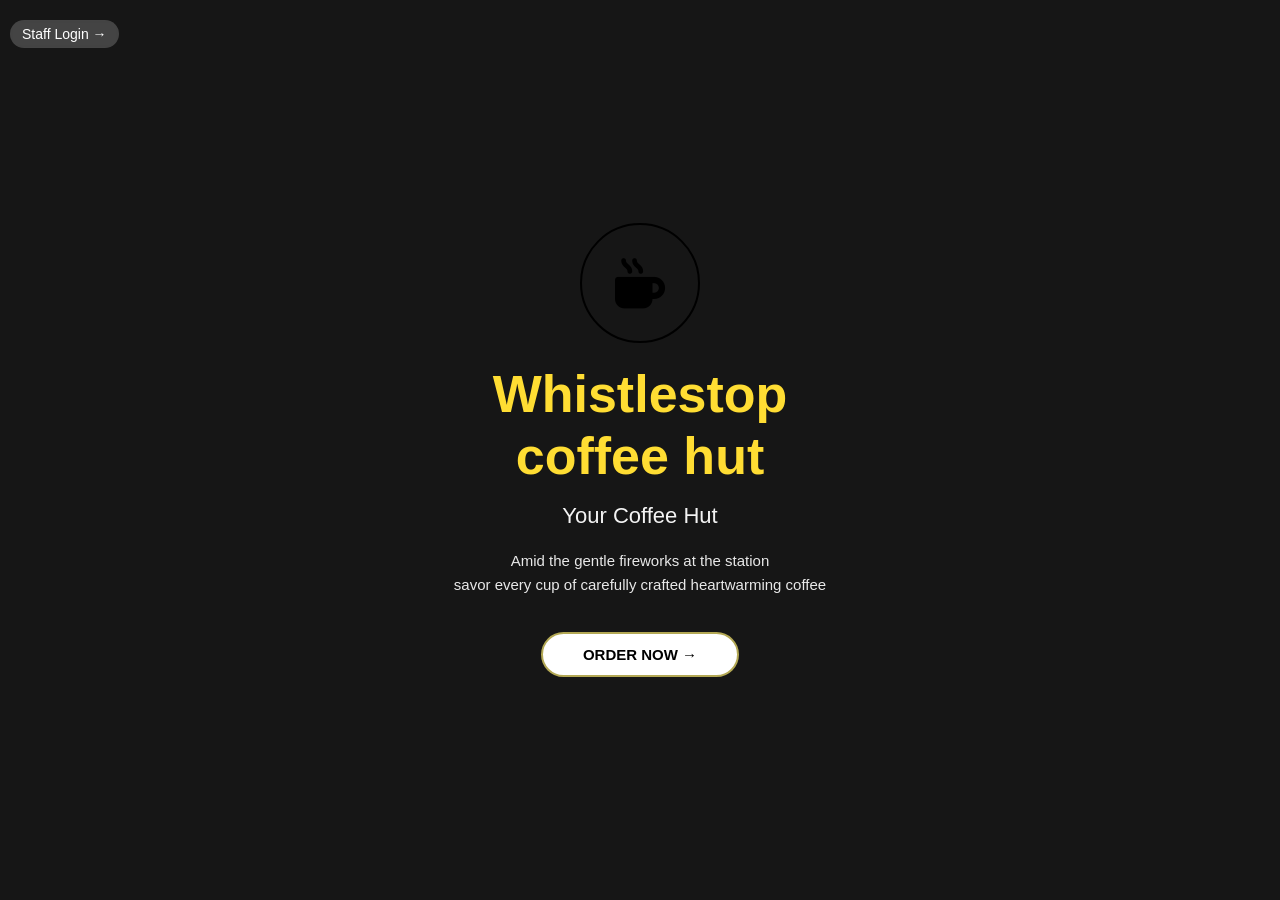
<file: index.html>
<!DOCTYPE html>
<html lang="en">
<head>
    <meta charset="UTF-8">
    <meta name="viewport" content="width=device-width, initial-scale=1.0">
    <title>Whistlestop Coffee Hut</title>
    <link rel="stylesheet" href="https://cdnjs.cloudflare.com/ajax/libs/font-awesome/6.4.0/css/all.min.css">
    <link rel="stylesheet" href="CSS/index.css">
</head>
<body>
    <div class="hero-container">
        <div class="top-nav">
            <button class="nav-btn staff-btn" id="staffBtn"
                 onclick="window.location.href='admin.html'"> Staff Login →</button>
        </div>

      
        <div class="hero-content">
            <div class="sketch-canvas">
    <i class="fa-solid fa-mug-hot" style="font-size: 50px;"></i>
     </div>
            <h1 class="main-title">Whistlestop<br>coffee hut</h1>
            <p class="sub-title">Your Coffee Hut</p>
            <p class="description">
                Amid the gentle fireworks at the station<br>
                savor every cup of carefully crafted heartwarming coffee<br>
            </p>
            
           <button class="order-btn" id="orderBtn" 
           onclick="window.location.href='customer.html'">ORDER NOW →</button>
        </div>
    </div>

    <script src="JS/index.js"></script>
</body>
</html>
</file>
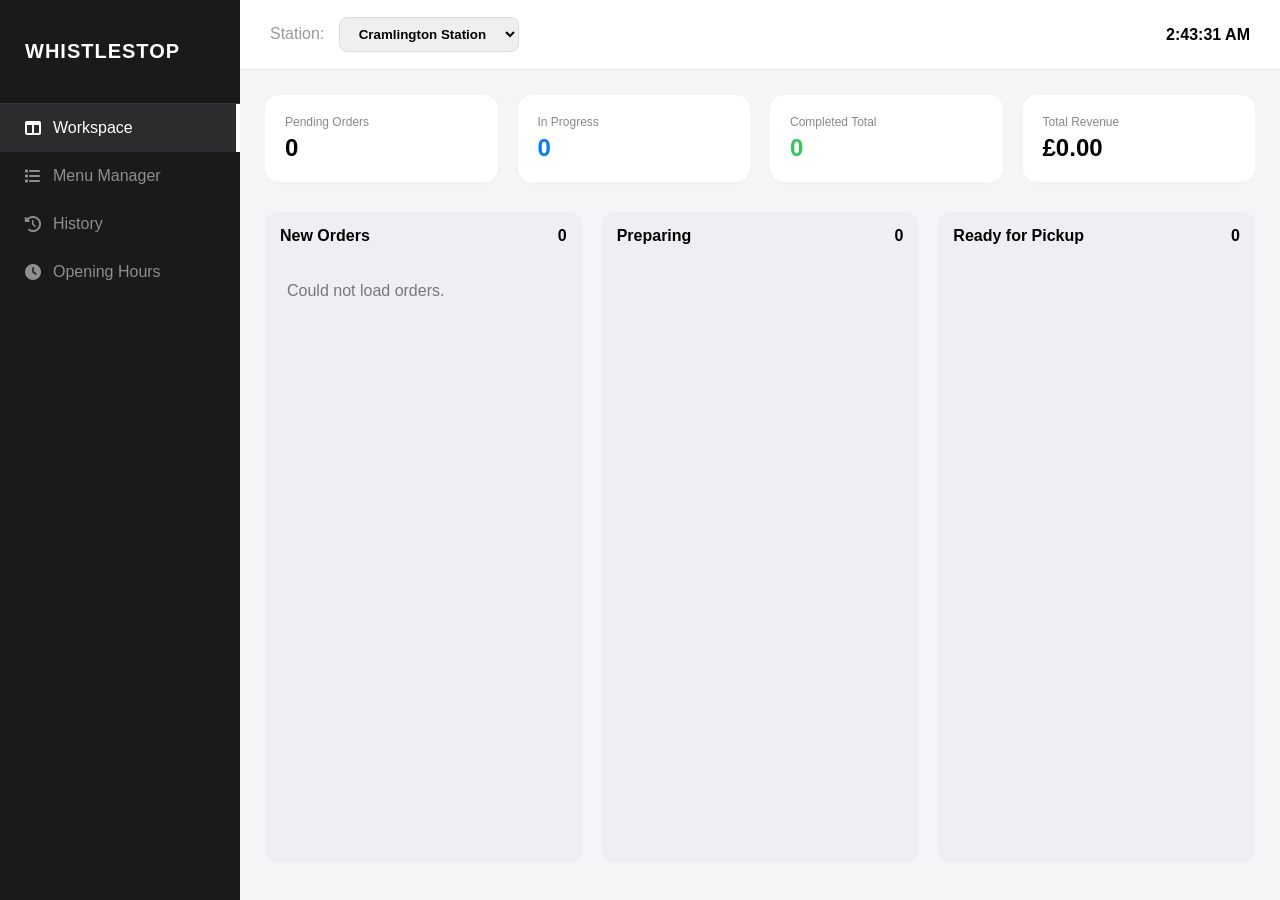
<file: admin.html>
<!DOCTYPE html>
<html lang="en">
<head>
    <meta charset="UTF-8">
    <meta name="viewport" content="width=device-width, initial-scale=1.0">
    <title>Whistlestop Coffee Hut - Admin Dashboard</title>
    <link rel="stylesheet" href="https://cdnjs.cloudflare.com/ajax/libs/font-awesome/6.4.0/css/all.min.css">
    <link rel="stylesheet" href="CSS/admin.css">
</head>
<body>
    <div class="admin-layout">
        <div class="sidebar">
            <div class="sidebar-logo">WHISTLESTOP</div>
            <div class="nav-item active" onclick="nav('orders', this)"><i class="fa-solid fa-table-columns"></i> Workspace</div>
            <div class="nav-item" onclick="nav('products', this)"><i class="fa-solid fa-list"></i> Menu Manager</div>
            <div class="nav-item" onclick="nav('archive', this)"><i class="fa-solid fa-clock-rotate-left"></i> History</div>
            <div class="nav-item" onclick="nav('hours', this)"><i class="fa-solid fa-clock"></i> Opening Hours</div>
        </div>

        <div class="main-wrapper">
            <header class="top-nav">
                <div>
                    <span style="color: #999; margin-right: 10px;">Station:</span>
                    <select class="station-pick" id="stationFilter" onchange="renderAll()">
                        
                        <option>Cramlington Station</option>
                        <option>Newcastle Station</option>
                        <option>Morpeth Station</option>
                    </select>
                </div>
                
                <div id="today-hours" style="font-weight: 600; color: #555; margin-right: 20px;"></div>
                <div id="clock" style="font-weight: 700;">00:00:00</div>
                
            </header>

            <main class="content-scroll">
                <div id="view-orders">
                    <div class="stats-grid">
                        <div class="stat-card">
                            <div style="font-size: 12px; color: #888;">Pending Orders</div>
                            <div class="stat-val" id="count-new">0</div>
                        </div>
                        <div class="stat-card">
                            <div style="font-size: 12px; color: #888;">In Progress</div>
                            <div class="stat-val" id="count-prep" style="color: var(--accent-blue);">0</div>
                        </div>
                        <div class="stat-card">
                            
                            <div style="font-size: 12px; color: #888;">Completed Total</div>
                            <div class="stat-val" id="count-done" style="color: #34c759;">0</div>
                        </div>
                        <div class="stat-card">
                            <div style="font-size: 12px; color: #888;">Total Revenue</div>
                            <div class="stat-val">£<span id="total-rev">0.00</span></div>
                        </div>
                    </div>

                    <div class="kanban-container">
                        <div class="kb-column">
                            <div class="kb-header"><span>New Orders</span><span id="num1">0</span></div>
                            <div class="kb-list" id="list-new"></div>
                        </div>
                        <div class="kb-column">
                            <div class="kb-header"><span>Preparing</span><span id="num2">0</span></div>
                            <div class="kb-list" id="list-prep"></div>
                        </div>
                        <div class="kb-column">
                            <div class="kb-header"><span>Ready for Pickup</span><span id="num3">0</span></div>
                            <div class="kb-list" id="list-ready"></div>
                        </div>
                    </div>
                </div>

                <div id="view-products" style="display:none;">
                    <div style="display:flex; justify-content:space-between; align-items: center; margin-bottom:20px;">
                        <h2>Menu Configuration (Synced with Customer App)</h2>
                        <button style="padding:10px 20px; border-radius:8px; cursor:pointer; background: #000; color: #fff; border:none;" onclick="openPModal()">+ Add Product</button>
                    </div>
                    <table class="product-table">
                        <thead>
                            <tr><th>Product</th><th>Price (Reg)</th><th>Price (Lg)</th><th>Status</th><th>Actions</th></tr>
                        </thead>
                        <tbody id="p-body"></tbody>
                    </table>
                </div>
                <div id="view-archive" style="display:none;">
                    <h2>Order History</h2>
                    <div class="stats-grid" style="margin-bottom:20px;">
                        <div class="stat-card">
                            <div style="font-size: 12px; color: #888;">Total Completed Orders</div>
                            <div class="stat-val" id="archive-total">0</div>
                        </div>
                        <div class="stat-card">
                            <div style="font-size: 12px; color: #888;">Total Revenue</div>
                            <div class="stat-val">£<span id="archive-rev">0.00</span></div>
                        </div>
                    </div>
                    <table class="product-table">
                        <thead>
                            <tr>
                                <th>Order ID</th>
                                <th>Product(s)</th>
                                <th>Quantity</th>
                                <th>Total Price</th>
                                <th>Time</th>
                                <th>Station</th>
                            </tr>
                        </thead>
                        <tbody id="archive-body"></tbody>
                    </table>
                </div>
                <div id="view-hours" style="display:none; padding: 20px;">
                  <h2>Opening Hours Settings</h2>
                   <div style="margin-top: 20px; display: grid; gap: 15px; max-width: 500px;">
                        <div id="hours-list"></div>
                     </div>
                 <div id="hours-msg" style="margin-top: 20px; color: #34c759; font-weight: 700;"></div>
</div>
            </main>
        </div>
    </div>

    <div class="modal" id="p-modal">
        <div class="modal-body">
            <h3>Add New Drink</h3>
            <input type="text" id="p-name" placeholder="Drink Name">
            <input type="number" id="p-p1" placeholder="Regular Price (£)">
            <input type="number" id="p-p2" placeholder="Large Price (£) - Optional">
            <div style="display:flex; gap:10px; margin-top:20px;">
               <div class="modal-buttons-row">
    <button onclick="closePModal()" class="btn-cancel">Cancel</button>
    <button onclick="saveP()" class="btn-save">Save Product</button>
</div>
        </div>
    </div>
    <script src="JS/admin.js"></script>
</body>
</html>
</file>
<file: CSS/index.css>
* {
    margin: 0;
    padding: 0;
    box-sizing: border-box;
    font-family: 'Arial', sans-serif;
}


.hero-container {
    width: 100vw;
    height: 100vh;
    background: url('https://images.unsplash.com/photo-1495474472287-4d71bcdd2085?q=80&w=1000') center center / cover no-repeat;
    background-color: #222;
    position: relative;
    color: white;
    overflow: hidden;
}


.hero-container::after {
    content: '';
    position: absolute;
    inset: 0;
    background-color: rgba(0, 0, 0, 0.35);
    z-index: 0;
}


.top-nav {
    position: absolute;
    top: 20px;
    left: 10px;
    z-index: 10;
    display: flex;
    gap: 8px;
}

.nav-btn {
    background-color: rgba(255, 255, 255, 0.2);
    color: white;
    border: none;
    padding: 6px 12px;
    border-radius: 20px;
    font-size: 14px;
    cursor: pointer;
    backdrop-filter: blur(2px);
}

.about-btn {
    background-color: rgba(255, 200, 0, 0.3);
}


.hero-content {
    position: absolute;
    top: 50%;
    left: 50%;
    transform: translate(-50%, -50%);
    z-index: 5;
    text-align: center;
    width: 90%;
    max-width: 600px;
}

.coffee-icon {
    font-size: 40px;
    color: #ffdd33;
    margin-bottom: 15px;
}

.main-title {
    font-size: 52px;
    font-weight: bold;
    color: #ffdd33;
    line-height: 1.2;
    margin-bottom: 15px;
}

.sub-title {
    font-size: 22px;
    margin-bottom: 20px;
    opacity: 0.95;
}

.description {
    font-size: 15px;
    line-height: 1.6;
    margin-bottom: 35px;
    opacity: 0.9;
}
.order-btn {
    position: relative;
    overflow: hidden; 
    background-color: #ffffff; 
    color: #000000;
    border: 2px solid #b3a854; 
    border-radius: 9999px;
    padding: 12px 40px;
    font-size: 15px;
    font-weight: bold;
    cursor: pointer;
    transition: color 0.3s ease; 
    z-index: 1;
}

.order-btn::before {
    content: '';
    position: absolute;
    bottom: 0; 
    left: 0;
    width: 100%;
    height: 0; 
    background-color: #000000; 
    transition: height 1.5s ease; 
    z-index: -1; 
}

.order-btn:hover::before {
    height: 100%; 
}
.order-btn:hover {
    color: #ffffff; 
}

@media (max-width: 600px) {
    .main-title {
        font-size: 36px;
    }
    .sub-title {
        font-size: 18px;
    }
}
.sketch-canvas {
    width: 120px;
    height: 120px;
    margin: 0 auto 20px;
    border: 2px solid #000;
    border-radius: 50%;
    display: flex;
    align-items: center;
    justify-content: center;
    background:transparent;
    position: relative;
    animation: coffeeFloat 2s infinite ease-in-out;
}

.sketch-canvas .fa-mug-hot {
    color: #000000; 
}

@keyframes coffeeFloat {
    0% { transform: translateY(0); }
    50% { transform: translateY(-6px); }
    100% { transform: translateY(0); }
}
</file>
<file: CSS/admin.css>
:root {
    --hey-black: #1a1a1a;
    --hey-bg: #f5f5f7;
    --hey-card: #ffffff;
    --sidebar-width: 240px;
    --accent-blue: #007aff;
}

/* Basic Reset */
* { box-sizing: border-box; }
html, body { 
    margin: 0; padding: 0; 
    height: 100vh; width: 100vw; 
    font-family: -apple-system, BlinkMacSystemFont, "Segoe UI", Roboto, Helvetica, Arial, sans-serif; 
    background: var(--hey-bg); 
    overflow: hidden; 
}

/* Layout */
.admin-layout {
    display: flex;
    height: 100vh;
    width: 100vw;
}

/* Sidebar */
.sidebar {
    width: var(--sidebar-width);
    background: var(--hey-black);
    color: #fff;
    display: flex;
    flex-direction: column;
    flex-shrink: 0;
}
.sidebar-logo {
    padding: 40px 25px;
    font-size: 20px;
    font-weight: 900;
    border-bottom: 1px solid #333;
    letter-spacing: 1px;
}
.nav-item {
    padding: 15px 25px;
    cursor: pointer;
    color: #8e8e93;
    transition: 0.3s;
    display: flex;
    align-items: center;
    gap: 12px;
}
.nav-item.active {
    color: #fff;
    background: #2c2c2e;
    border-right: 4px solid #fff;
}

/* Main Content Wrapper */
.main-wrapper {
    flex: 1;
    display: flex;
    flex-direction: column;
    overflow: hidden;
}

/* Top Navigation */
.top-nav {
    height: 70px;
    background: #fff;
    border-bottom: 1px solid #e5e5e5;
    display: flex;
    align-items: center;
    padding: 0 30px;
    justify-content: space-between;
    flex-shrink: 0;
}
.station-pick {
    padding: 8px 15px;
    border-radius: 8px;
    border: 1px solid #ddd;
    font-weight: 600;
    outline: none;
}

/* Scroll Area */
.content-scroll {
    flex: 1;
    overflow-y: auto;
    padding: 25px;
}

/* Stats Cards */
.stats-grid {
    display: grid;
    grid-template-columns: repeat(auto-fit, minmax(200px, 1fr));
    gap: 20px;
    margin-bottom: 30px;
}
.stat-card {
    background: var(--hey-card);
    padding: 20px;
    border-radius: 14px;
    box-shadow: 0 2px 10px rgba(0,0,0,0.02);
}
.stat-val { font-size: 24px; font-weight: 800; margin-top: 5px; }

/* Kanban Board */
.kanban-container {
    display: flex;
    gap: 20px;
    height: calc(100vh - 250px);
    min-height: 400px;
}
.kb-column {
    flex: 1;
    min-width: 300px;
    background: #edeff2;
    border-radius: 12px;
    display: flex;
    flex-direction: column;
}
.kb-header {
    padding: 15px;
    font-weight: 700;
    display: flex;
    justify-content: space-between;
}
.kb-list {
    flex: 1;
    overflow-y: auto;
    padding: 10px;
}

/* Order Card */
.order-card {
    background: #fff;
    padding: 18px;
    border-radius: 12px;
    margin-bottom: 12px;
    box-shadow: 0 4px 6px rgba(0,0,0,0.02);
    border-left: 4px solid #000;
}
.order-card.ready { border-left-color: #34c759; }

/* Product Table */
.product-table {
    width: 100%;
    border-collapse: collapse;
    background: #fff;
    border-radius: 12px;
    overflow: hidden;
}
.product-table th, .product-table td {
    padding: 15px;
    text-align: left;
    border-bottom: 1px solid #eee;
}

/* Modal */
.modal {
    position: fixed; inset: 0;
    background: rgba(0,0,0,0.5);
    display: none; align-items: center; justify-content: center;
    z-index: 1000;
}
.modal-body {
    background: #fff; padding: 30px; border-radius: 16px; width: 400px;
}
.modal-body input {
    width: 100%; padding: 12px; margin: 10px 0; border: 1px solid #ddd; border-radius: 8px;
}

@media (max-width: 768px) {
    .sidebar { display: none; }
    .kanban-container { flex-direction: column; height: auto; overflow-y: visible; }
}
.modal-buttons-row {
    display: flex;
    gap: 10px;
    margin-top: 20px;
}

.btn-cancel {
    flex: 1;
    padding: 10px;
    border-radius: 8px;
    border: 1px solid #ddd;
    cursor: pointer;
}

.btn-save {
    flex: 1;
    padding: 10px;
    border-radius: 8px;
    background: #000;
    color: #fff;
    border: none;
    cursor: pointer;
}
</file>
